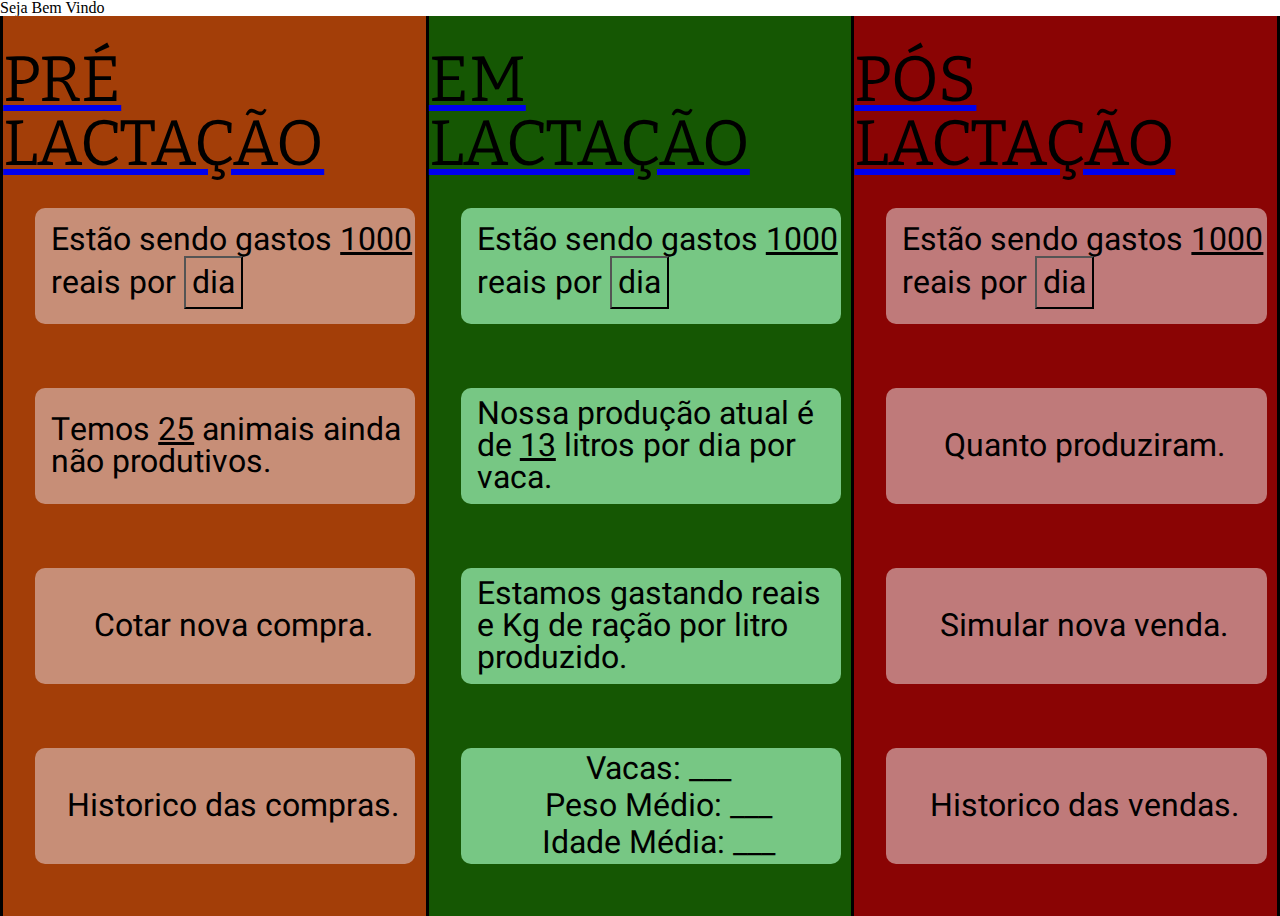
<file: index.html>
<!DOCTYPE html>
<html lang='pt-br'>
	<head>
		<title>Página principal</title>
        <meta charset ="utf-8">
        <link href= "assets/index.css" rel= "stylesheet">
        <link href= "assets/reset.css" rel= "stylesheet">
        <script src="assets/index.js"></script>
        <link href="https://fonts.googleapis.com/css2?family=Bitter&family=Heebo:wght@400;800&display=swap" rel="stylesheet">
        <link href="https://fonts.googleapis.com/css2?family=Bitter&display=swap" rel="stylesheet">
        <meta name="viewport" content="width=device-width,initial-scale=1">
    </head>
    <body>
        <header class="header">
            <h1 class="bem_vindo" > Seja Bem Vindo </h1>            
        </header>
        <div class="frame">
            
            <div class="coluna esquerda" >
            <a href="pre_lac.html" class ="link"><h2 class="titulo_coluna" >PRÉ LACTAÇÃO</h2></a>
                <ul class="corpo">
                <li class="item esq">
                    <p class="texto" >Estão sendo gastos <span Id="din1">1000</span> reais por <button class="btn esq" onclick="trocaNome1()" Id="data1" >dia</button></p>
                </li>
                <li class="item esq"><p class="texto">Temos <span>25</span> animais ainda não produtivos.</p></li>
                <li class="item esq"><p class="texto">Cotar nova compra.</p> </li>
                <li class="item esq"><p class="texto">Historico das compras.</p></li>                
                </ul>
            </div>
            
            <div class= "coluna meio">
                <a href="em_lac.html" class ="link"><h2 class="titulo_coluna">EM LACTAÇÃO</h2></a>
                <ul class="corpo">
                <li class="item me">
                    <p class="texto" >Estão sendo gastos <span Id="din2">1000</span> reais por <button class="btn me" onclick="trocaNome2()" Id="data2" >dia</button></p>
                </li>
                <li class="item me"><p class="texto">Nossa produção atual é de <span>13</span> litros por dia por vaca.</p></li>
                <li class="item me"><p class="texto">Estamos gastando <span> </span> reais e <span> </span> Kg de ração por litro produzido.</p></li>
                <li class="item me"> 
                    <p class="texto">Vacas: ___ </p>
                    <p class="texto"> Peso Médio: ___ </p> 
                    <p class="texto">Idade Média: ___</p>
                </li>
                </ul>
            </div>
            <div class = "coluna direita">
                <a href="pos_lac.html" class ="link"><h2 class="titulo_coluna">PÓS LACTAÇÃO</h2></a>
                <ul class="corpo">
                <li class="item dir">
                    <p class="texto" >Estão sendo gastos <span Id="din3">1000</span> reais por <button class="btn dir" onclick="trocaNome3()" Id="data3" >dia</button></p>
                </li>
                <li class="item dir"><p class="texto">Quanto produziram.</p></li>
                <li class="item dir"><p class="texto">Simular nova venda.</p></li>
                <li class="item dir"><p class="texto">Historico das vendas.</p></li>
			
                </ul>
            </div>
        </div>
    </body>
</html>
</file>
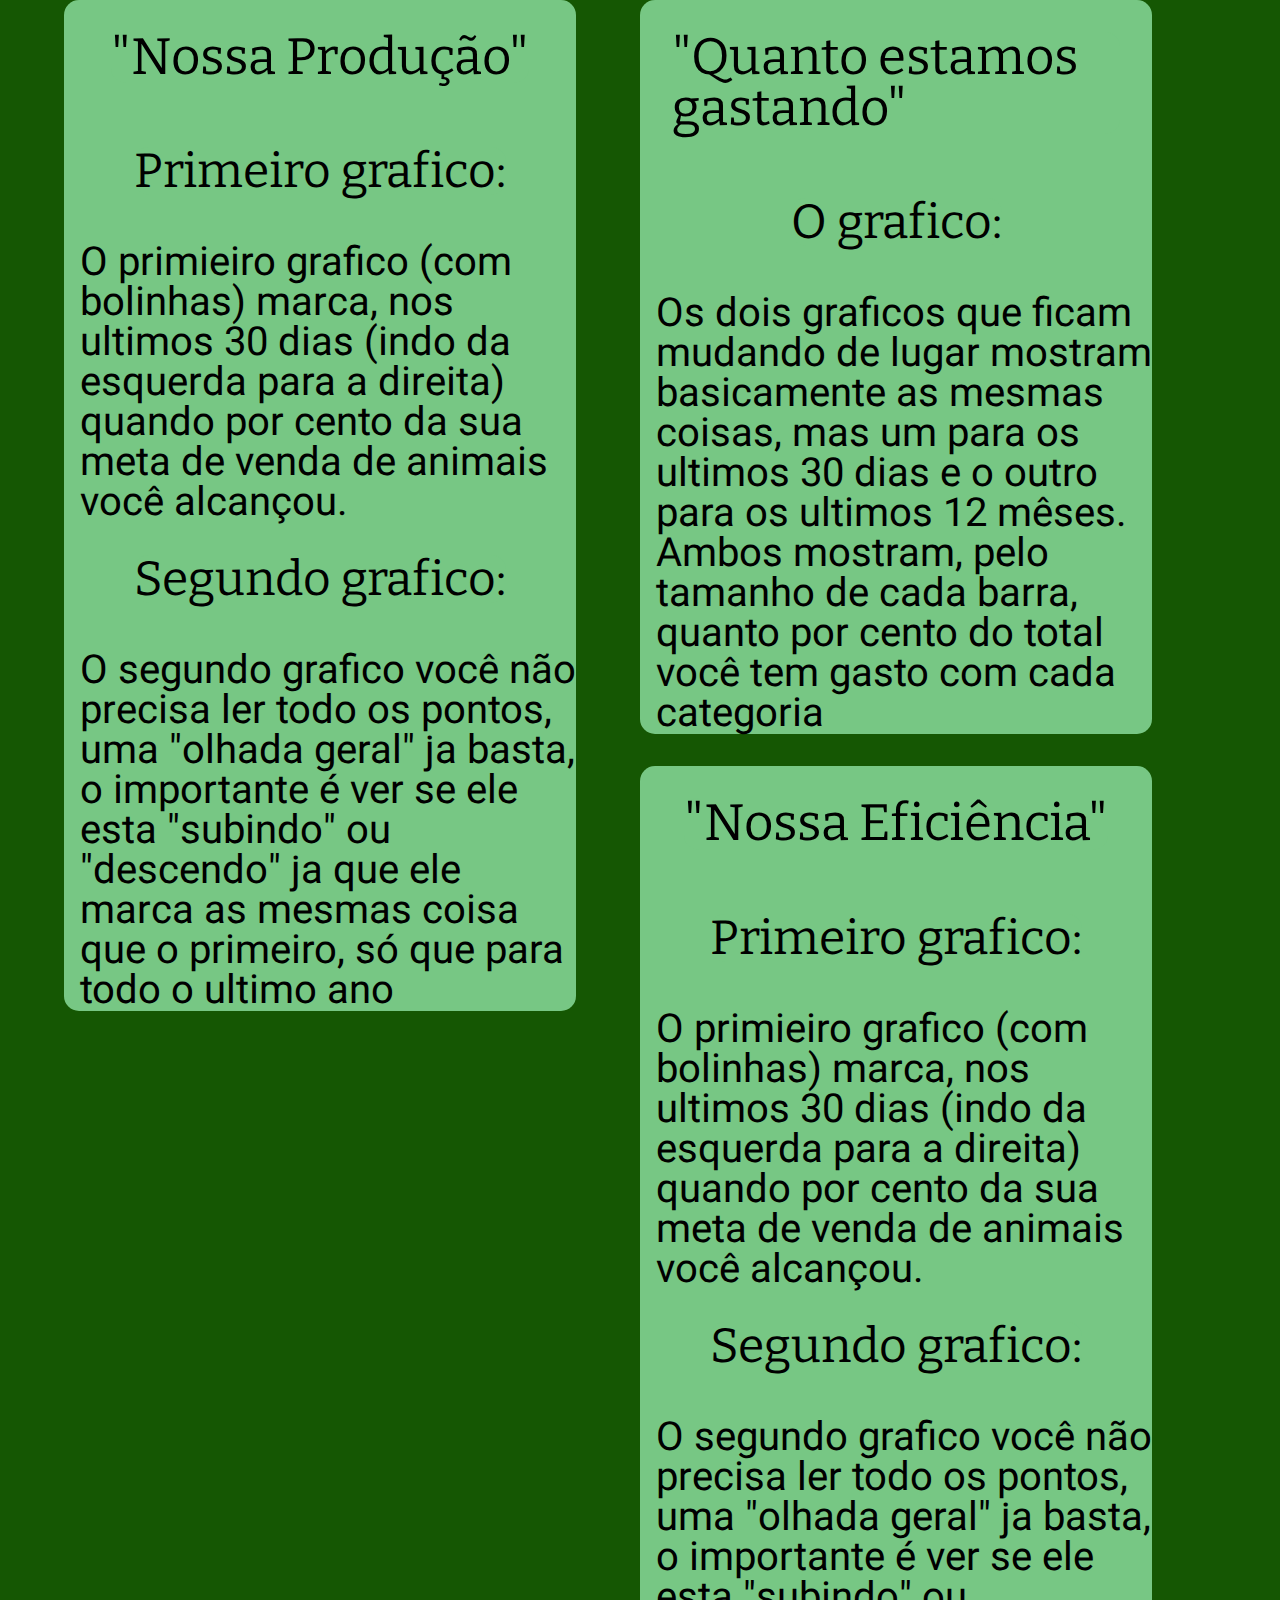
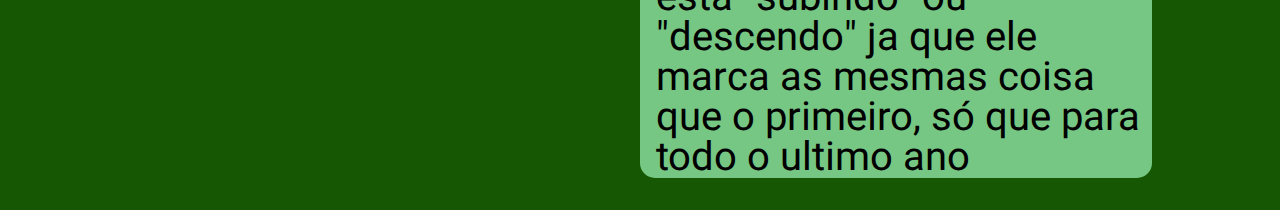
<file: dict_meio.html>
<!DOCTYPE html>
<html lang='pt-br'>
	<head>
		<title>Durante Dict</title>
        <meta charset ="utf-8">
        <link href= "assets/em_lac.css" rel= "stylesheet">
        <link href= "assets/reset.css" rel= "stylesheet">
        <link href="https://fonts.googleapis.com/css2?family=Heebo&display=swap" rel="stylesheet">
        <link href="https://fonts.googleapis.com/css2?family=Bitter&display=swap" rel="stylesheet">
        <meta name="viewport" content="width=device-width,initial-scale=1">
    </head>
    <body class="frame">
        <div class="quadrante">
        <!-- <h1 class="t0">Sobre os Graficos do primeiro quadrado: </h1> -->
        <h2 class="t1">"Nossa Produção" <br> </h2>
        <h3 class="t2">Primeiro grafico:</h3>
        <p class="texto1">
            O primieiro grafico (com bolinhas) marca, nos ultimos 30 dias (indo da esquerda para a direita) quando por cento da sua meta de venda de
            animais você alcançou.
        </p>
            <h3 class="t2">Segundo grafico:</h3>
        <p class="texto1">
            O segundo grafico você não precisa ler todo os pontos, uma "olhada geral" ja basta, o importante é ver se ele esta "subindo" ou "descendo"
            ja que ele marca as mesmas coisa que o primeiro, só que para todo o ultimo ano
        </p>
        </div>



         <div class="quadrante">
            <!-- <h1 class="t0">Sobre os Graficos do segundo quadrado: </h1> -->
            <h2 class="t1">"Quanto estamos gastando" <br> </h2>
            <h3 class="t2">O grafico:</h3>
            <div class="d1">
            <p class="texto1">
                Os dois graficos que ficam mudando de lugar mostram basicamente as mesmas coisas, mas um para os ultimos 30 dias e o outro para os ultimos 12 mêses.
                Ambos mostram, pelo tamanho de cada barra, quanto por cento do total você tem gasto com cada categoria
            </p>
            </div>
            </div>
           
            
            
            
            <div class="quadrante">
                <!-- <h1 class="t0">Sobre os Graficos do terceiro quadrado: </h1> -->
                <h2 class="t1">"Nossa Eficiência" <br> </h2>
                <h3 class="t2">Primeiro grafico:</h3>
                <p class="texto1">
                    O primieiro grafico (com bolinhas) marca, nos ultimos 30 dias (indo da esquerda para a direita) quando por cento da sua meta de venda de
                    animais você alcançou.
                </p>
                    <h3 class="t2">Segundo grafico:</h3>
                <p class="texto1">
                    O segundo grafico você não precisa ler todo os pontos, uma "olhada geral" ja basta, o importante é ver se ele esta "subindo" ou "descendo"
                    ja que ele marca as mesmas coisa que o primeiro, só que para todo o ultimo ano
                </p>
                </div>
    </body>
</html>
</file>
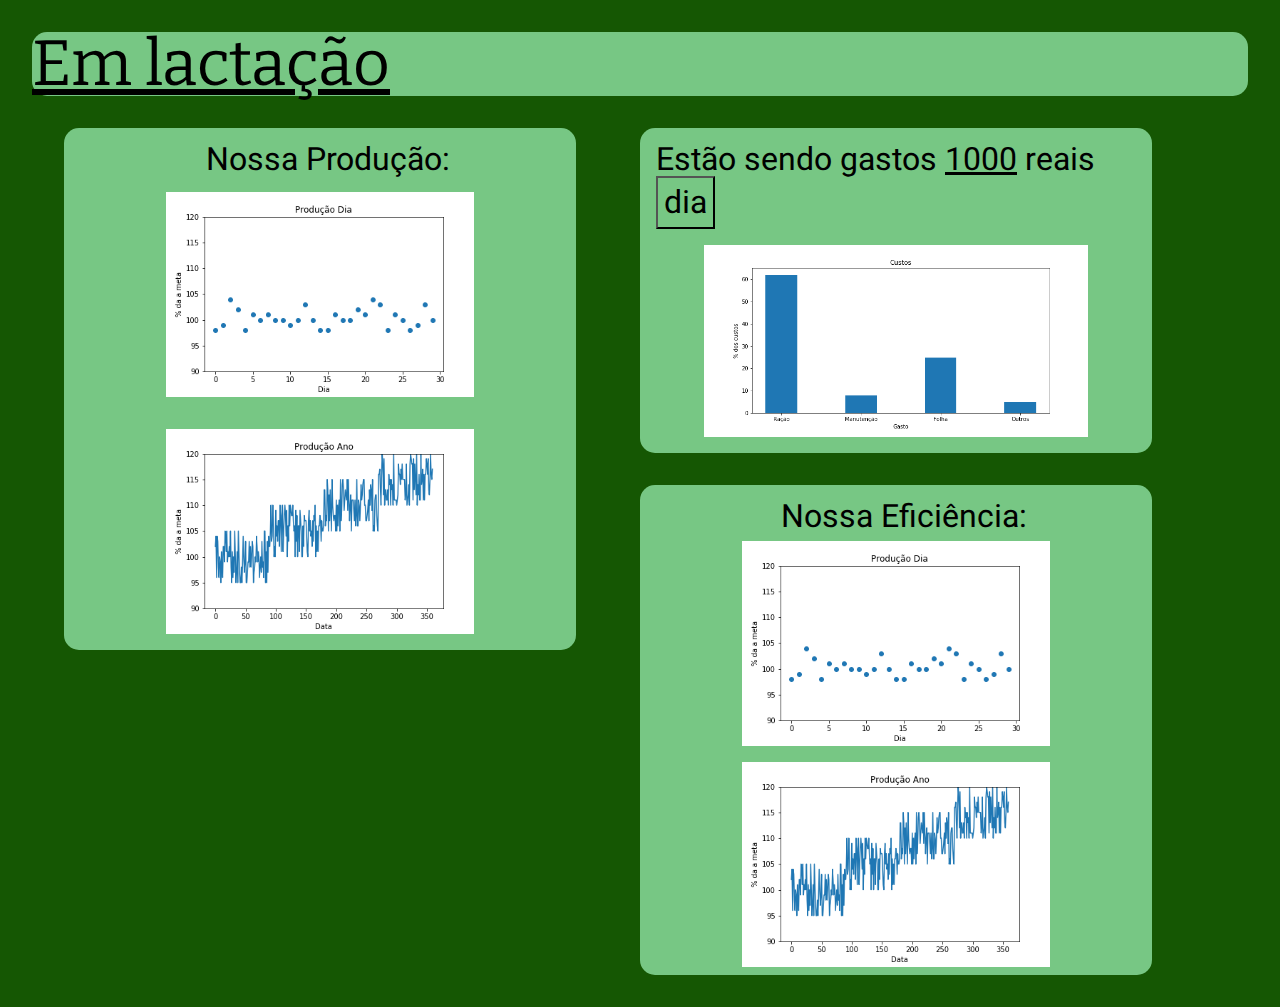
<file: em_lac.html>
<!DOCTYPE html>
<html lang='pt-br'>
	<head>
		<title>Em Lactação</title>
        <meta charset ="utf-8">
        <link href= "assets/em_lac.css" rel= "stylesheet">
        <link href= "assets/reset.css" rel= "stylesheet">
        <script src="assets/em_lac.js"></script>
        <link href="https://fonts.googleapis.com/css2?family=Heebo&display=swap" rel="stylesheet">
        <link href="https://fonts.googleapis.com/css2?family=Bitter&display=swap" rel="stylesheet">
        <meta name="viewport" content="width=device-width,initial-scale=1">
    </head>
    <body>
        <h1 class="title"><a href="dict_meio.html"> Em lactação</h1></a>
    <div class="frame">
        <div class = 'quadrante'>
            <p class="texto">Nossa Produção:</p>
            <img src="assets/g12.png" alt="Grafico 2" class = "img2">
            <img src="assets/g13.png" alt="Grafico 3" class = "img2">
    </div>
        <div class = 'quadrante'>
            <p class="texto" >Estão sendo gastos <span Id = "din1">1000</span> reais <button class="btn" onclick="trocaNome1()" Id="data1" >dia</button></p>
            <img src="assets/g11.png" Id = "m" alt="Grafico 1" class = "img1">
        </div>

        <div class = 'quadrante'>
                <p class="texto">Nossa Eficiência:</p>
                <img src="assets/g12.png" alt="Grafico 4" class = "img3">
                <img src="assets/g13.png" alt="Grafico 5" class = "img3">
        </div>
    </div>
    </body>
</html>
</file>
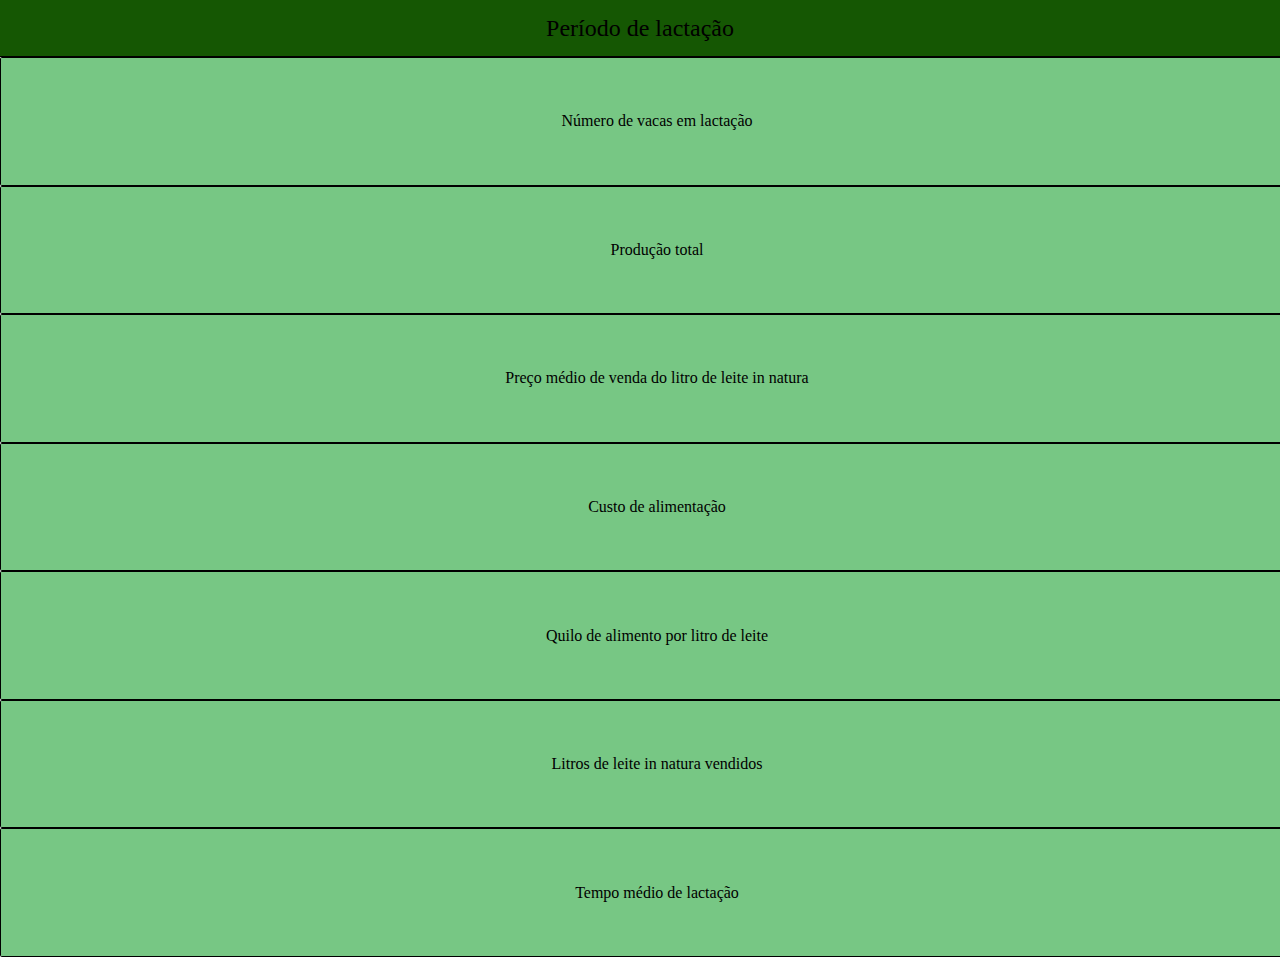
<file: em_lac_concl.html>
<!DOCTYPE html>
<html lang="en">
<head>
    <meta charset="UTF-8">
    <meta name="viewport" content="width=device-width, initial-scale=1.0">
    <title>Período de lactação conclusão</title>
    <link rel="stylesheet" href="assets/reset.css">
    <link rel = "stylesheet" href="assets/em_lac_concl_style.css">
</head>
<body>
    
    <header>
        
        <h1><strong>Período de lactação</strong></h1>
    
    </header>
    
    <conteiner>

        <span>Número de vacas em lactação</span>

        <span>Produção total</span>
        
        <span>Preço médio de venda do litro de leite in natura</span>
        
        <span>Custo de alimentação </span>

        <span>Quilo de alimento por litro de leite</span>

        <span>Litros de leite in natura vendidos </span>

        <span>Tempo médio de lactação</span>
    
    </conteiner>
</body>
</html>
</file>
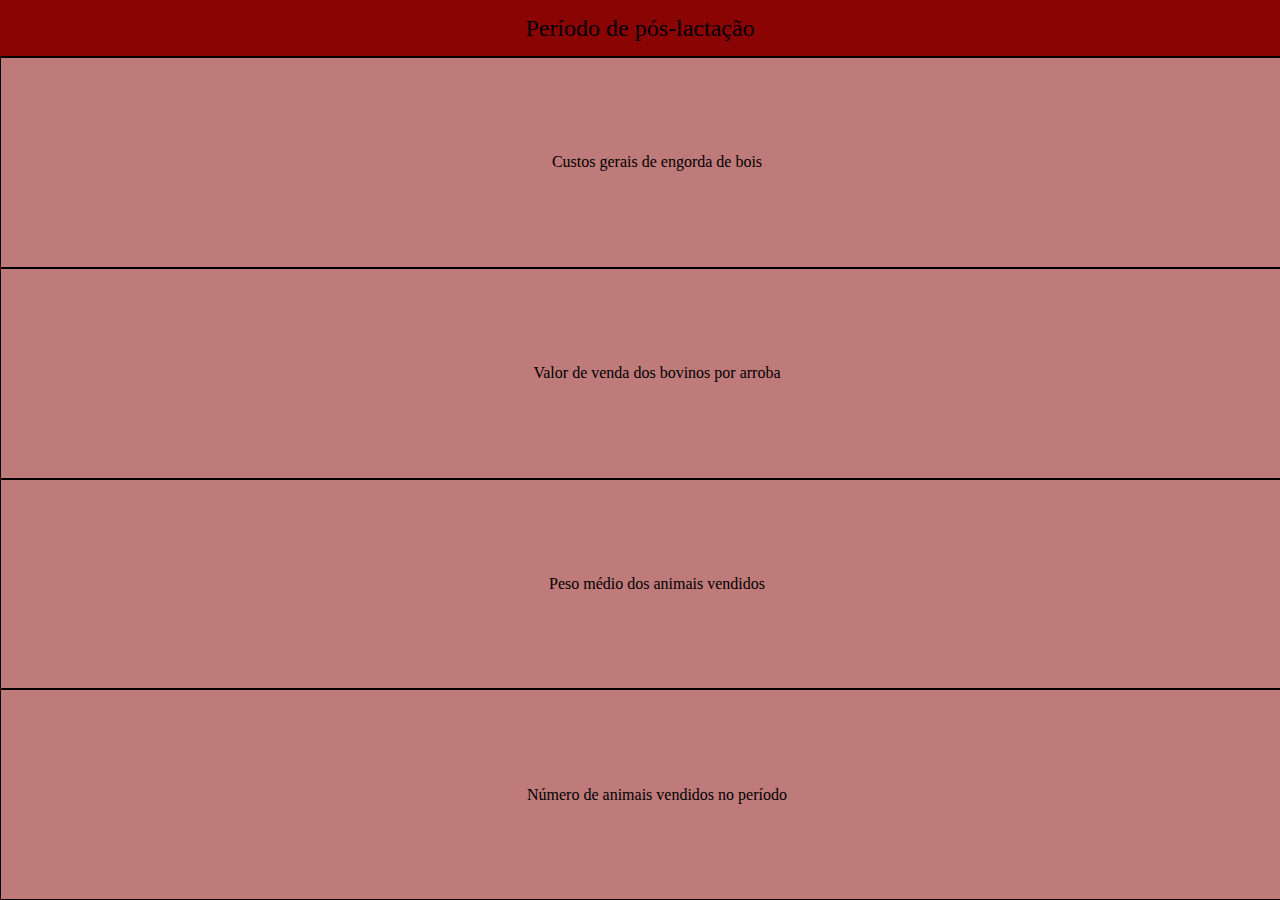
<file: pos_lac_concl.html>
<!DOCTYPE html>
<html lang="en">
<head>
    <meta charset="UTF-8">
    <meta name="viewport" content="width=device-width, initial-scale=1.0">
    <title>Pós-lactação conclusão</title>
    <link rel="stylesheet" href="assets/reset.css">
    <link rel = "stylesheet" href="assets/pos_lac_concl_style.css"> 
</head>
<body>
    
    <header>
        
        <h1><strong>Período de pós-lactação</strong></h1>
    
    </header>

    <conteiner>

        <span>Custos gerais de engorda de bois</span>

        <span>Valor de venda dos bovinos por arroba </span>
        
        <span>Peso médio dos animais vendidos</span>
        
        <span>Número de animais vendidos no período</span>
    
    </conteiner>
</body>
</html>
</file>
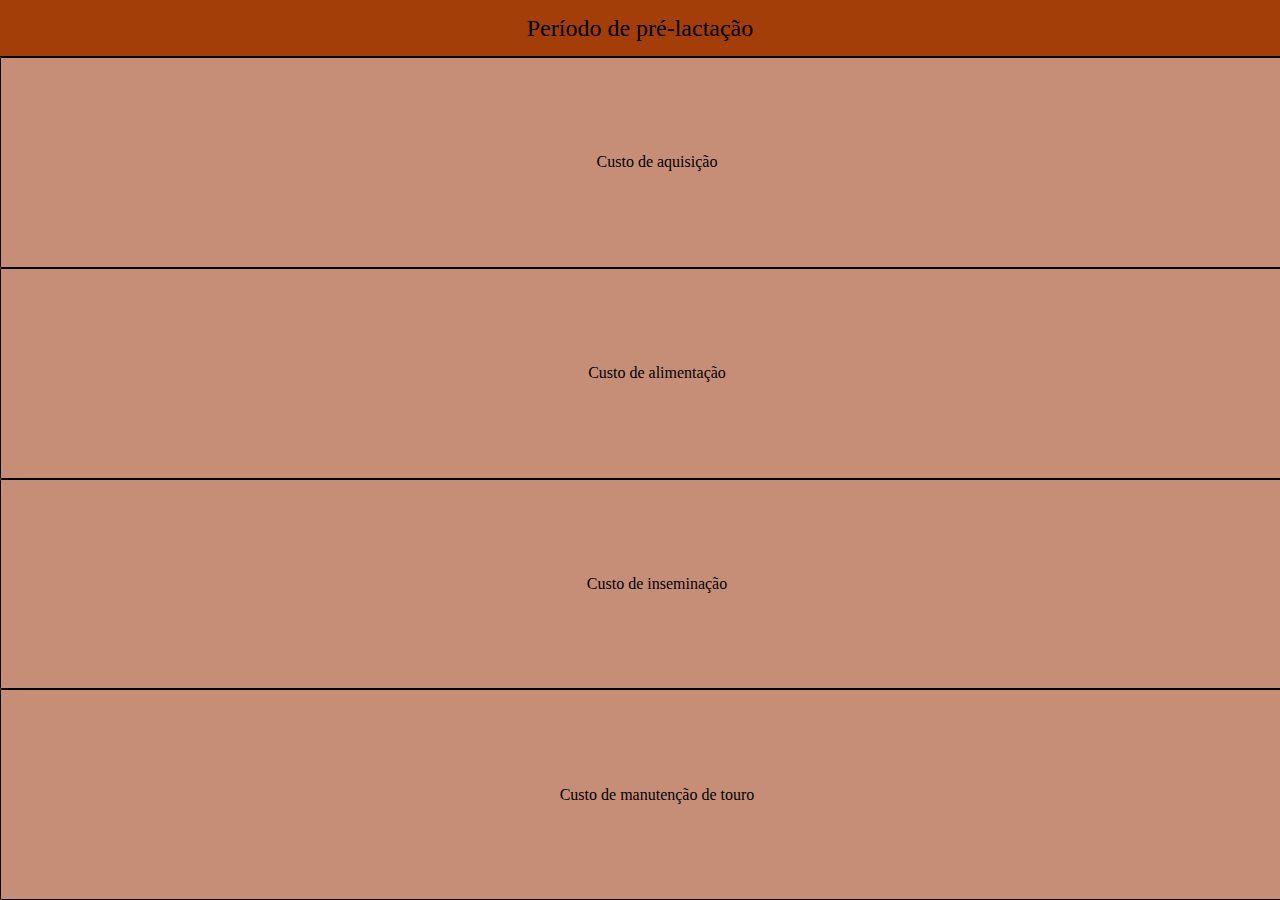
<file: pre_lac_concl.html>
<!DOCTYPE html>
<html lang="en">
<head>
    <meta charset="UTF-8">
    <meta name="viewport" content="width=device-width, initial-scale=1.0">
    <title>Pré-lactação conclusões</title>
    <link rel="stylesheet" href="assets/reset.css">
    <link rel = "stylesheet" href="assets/pre_lac_concl_style.css"> 
    
</head>
<body>
    
    <header>
        
        <h1><strong>Período de pré-lactação</strong></h1>
    
    </header>
    
    <conteiner>

        <span>Custo de aquisição</span>

        <span>Custo de alimentação</span>
        
        <span>Custo de inseminação</span>
        
        <span>Custo de manutenção de touro</span>
    
    </conteiner>
</body>
</html>
</file>
<file: assets/index.css>
span{
    text-decoration: underline;
}
.frame{
    display: flex;
    flex-direction: row; 
    justify-content: space-evenly;
    position: absolute;
    height: 100%;
    background-color: #000000;
    
}
.coluna{
    display: flex;
    flex-direction: column;
    align-items: stretch;
    width: 33%;
    align-items: center;
}
.coluna.esquerda{
    background-color:#a33e08;  
}
.coluna.meio{
    background-color:#155703;
}
.coluna.direita{
    background-color: #8a0404;
}
.titulo_coluna{
    margin-top: 2rem;
    font-size: 4rem;
    font-family: 'Bitter', serif;
    color: #000000;
    text-decoration: none;
}
.corpo{
    display: flex;
    flex-direction: column;
    justify-content: space-between;
    height: 80%;
    align-items: stretch;
}

.item{
    background-color: #ffffff;
    margin: 2rem;
    border-radius: 10px;
    height: 25%;
    width: 90%;
    display: flex;
    align-items: center;
    flex-direction: column;
    justify-content: space-evenly;
}
.esq{
    background-color: #c78e77;
}
.me{
    background-color: #77c784;

}
.dir{
    background-color: #bf7a7a;
}
.texto{
    font-family: 'Heebo', sans-serif;
    font-size: 2rem;
    margin-left: 1rem;
    /* margin-top: 1rem; */
}
.btn{
    /* background-color: #c78e77; */
    font-family: 'Heebo', sans-serif;
    font-size: 2rem;

}
</file>
<file: assets/em_lac.css>
a{
    color: #000000;
    
}
span{
    text-decoration: underline;
}
body{
    background-color: #155703;
}
.frame{
    display: block;
    flex-wrap: wrap;
    flex-direction: row;
    align-items: center;
    justify-content: flex-start;

}
.title{
    margin: 2rem;
    font-size: 4rem;
    font-family: 'Bitter', serif;
    color: #000000;
    text-decoration: none;
    background-color:  #77c784;
    border-radius: 15px;

}
.quadrante{
    background-color:  #77c784;
    margin-bottom: 2rem;
    margin-left: 4rem;
    border-radius: 15px;
    float: left;
    width: 40%;
    height: 40%;
    flex-direction: row;
    display: flex;
    flex-direction: column;
    align-items: center;

}
.texto{
    font-family: 'Heebo', sans-serif;
    font-size: 2rem;
    margin-left: 1rem;
    margin-top: 1rem;
}
.img1{
    margin: 1rem;
    width: 75%;
    height: auto;
}
.img2{
    margin: 1rem;
    width: 60%;
    height: auto;
}
.img3{
    margin: 0.5rem;
    width: 60%;
    height: auto;
}
.grid-container {
    display: block;
    flex-wrap: wrap;
    flex-direction: row;
  }
.grid-item {
    margin-top: 1.5rem;
    margin-left: 0.5rem;
    float: left;
    width: 30%;
    height: 50%;
    font-family: 'Heebo', sans-serif;
    font-size: 1.5rem;
    margin-bottom: 2rem;
}
.btn{
    /* background-color: #c78e77; */
    font-family: 'Heebo', sans-serif;
    font-size: 2rem;
    background-color:  #77c784;

}
.t0{
    margin: 2rem;
    font-size: 3.5rem;
    font-family: 'Bitter', serif;
    color: #000000;
    text-decoration: none;
    background-color:  #77c784;
    border-radius: 15px;

}
.t1{
    margin: 2rem;
    font-size: 3.2rem;
    font-family: 'Bitter', serif;
    color: #000000;
    text-decoration: none;
    background-color:  #77c784;
    border-radius: 15px;

}
.t2{
    margin: 2rem;
    font-size: 3rem;
    font-family: 'Bitter', serif;
    color: #000000;
    text-decoration: none;
    background-color:  #77c784;
    border-radius: 15px;

}
.texto1{
    font-family: 'Heebo', sans-serif;
    font-size: 2.5rem;
    margin-left: 1rem;
    margin-top: 1rem;
}
</file>
<file: assets/em_lac_concl_style.css>
em_lac_concl_style.css
body {
    display: flex;
    flex-direction: column;
    width: 100vw;
    height: 100vh;
}

header{
    display: flex;
    align-self: center;
    justify-content: center;
    padding-bottom: 1rem; 
    padding-top: 1rem;
    width: 100%;
    font-size: 1.5rem; 
    border-bottom: 0.01rem solid black;
    background-color:#155703;
}

conteiner{
    width: 100vw;
    height: 100vh;
    display: flex;
    flex-direction: column;
    justify-content: center;
    align-items: center;
}

span {
    display: flex;
    flex-direction: row;
    justify-content: center;
    align-items: center;
    border-radius: 0.1rem;
    width: 100%;
    height: 25%;
    margin: 0rem auto 0rem auto;
    padding: 1rem;
    border: solid black 0.01rem;
    background-color: #77c784;
}
</file>
<file: assets/pos_lac_concl_style.css>
body {
    display: flex;
    flex-direction: column;
    width: 100vw;
    height: 100vh;
    background-color: #8a0404;
}

header{
    display: flex;
    align-self: center;
    justify-content: center;
    padding-bottom: 1rem; 
    padding-top: 1rem;
    width: 100%;
    font-size: 1.5rem; 
    border-bottom: 0.01rem solid black;
}

conteiner{
    width: 100vw;
    height: 100vh;
    display: flex;
    flex-direction: column;
    justify-content: center;
    align-items: center;
}

span {
    display: flex;
    flex-direction: row;
    justify-content: center;
    align-items: center;
    border-radius: 0.1rem;
    width: 100%;
    height: 25%;
    margin: 0rem auto 0rem auto;
    padding: 1rem;
    border: solid black 0.01rem;
    background-color: #bf7a7a;
}
</file>
<file: assets/pre_lac_concl_style.css>
body {
    display: flex;
    flex-direction: column;
    width: 100vw;
    height: 100vh;
    background-color: #a33e08;
}

header{
    display: flex;
    align-self: center;
    justify-content: center;
    padding-bottom: 1rem; 
    padding-top: 1rem;
    width: 100%;
    font-size: 1.5rem; 
    border-bottom: 0.01rem solid black;
}

conteiner{
    width: 100vw;
    height: 100vh;
    display: flex;
    flex-direction: column;
    justify-content: center;
    align-items: center;
}

span {
    display: flex;
    flex-direction: row;
    justify-content: center;
    align-items: center;
    border-radius: 0.1rem;
    width: 100%;
    height: 25%;
    margin: 0rem auto 0rem auto;
    padding: 1rem;
    border: solid black 0.01rem;
    background-color: #c78e77;
}
</file>
